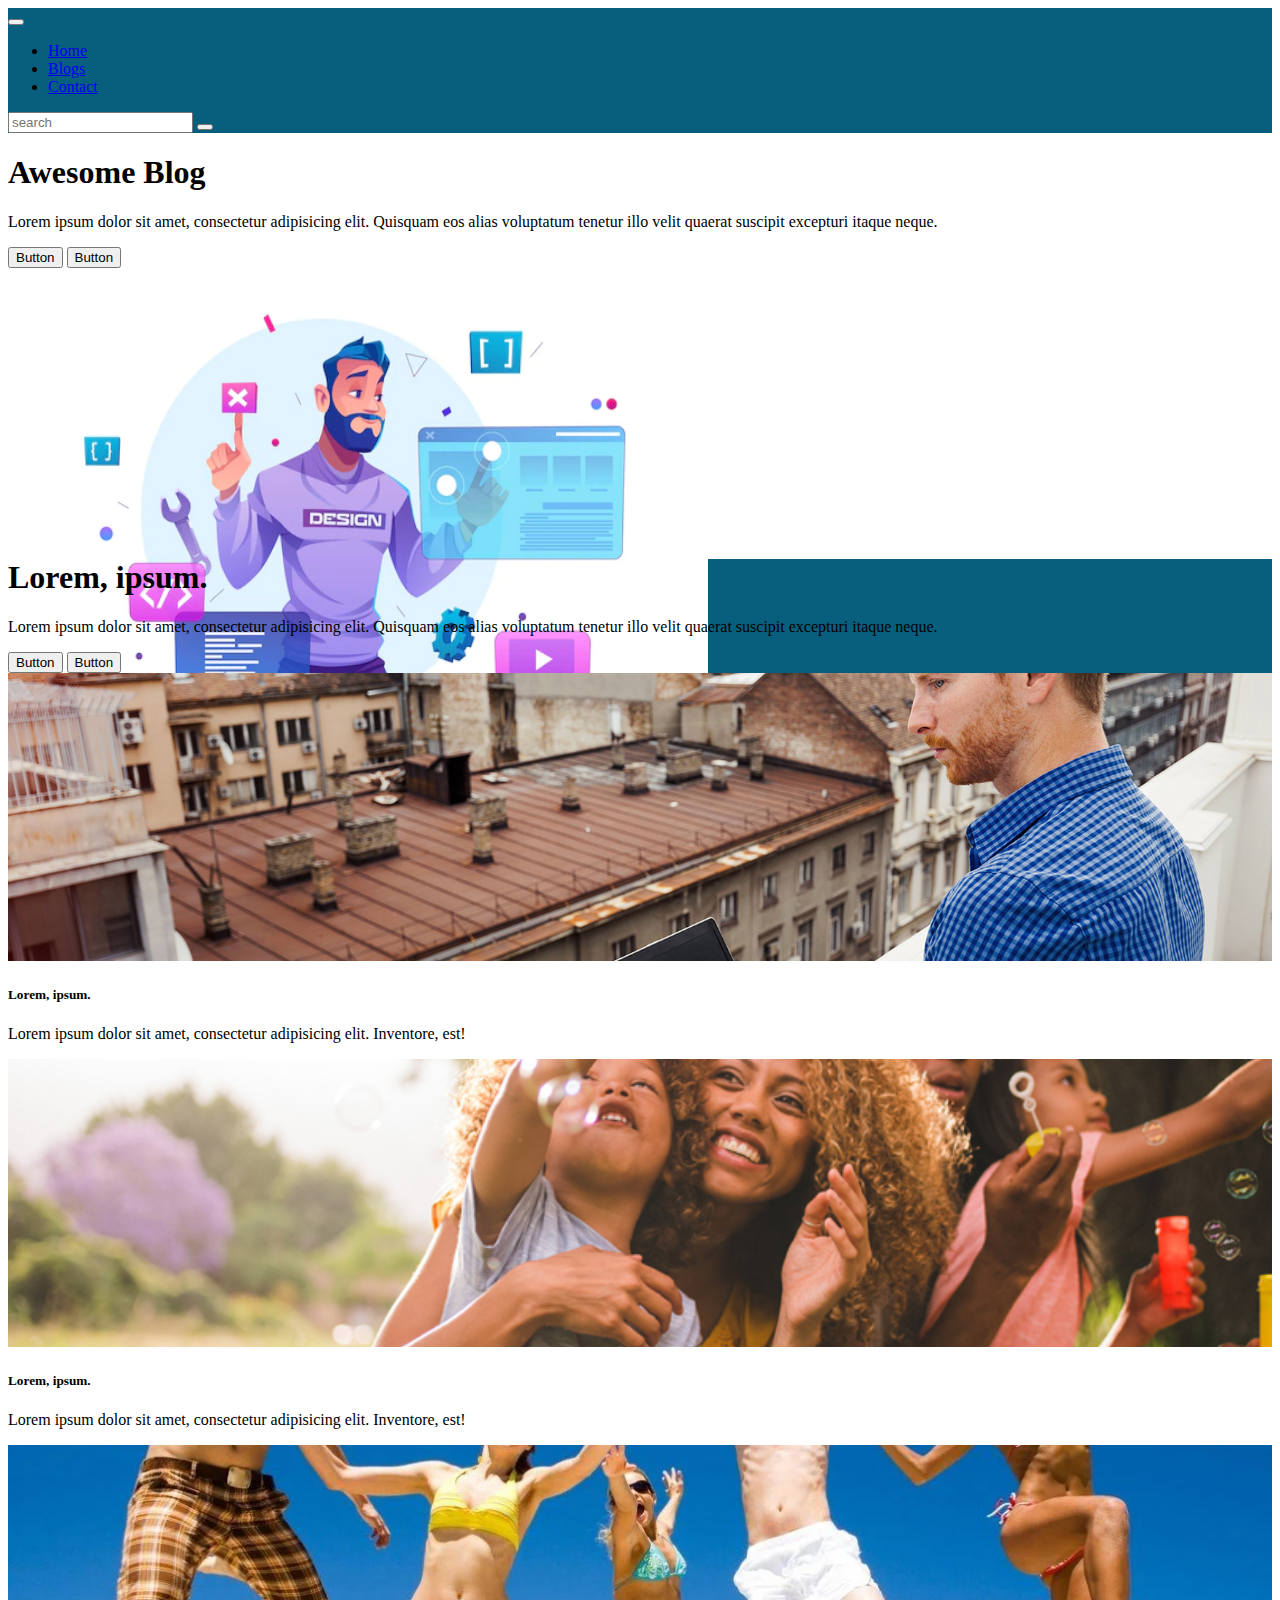
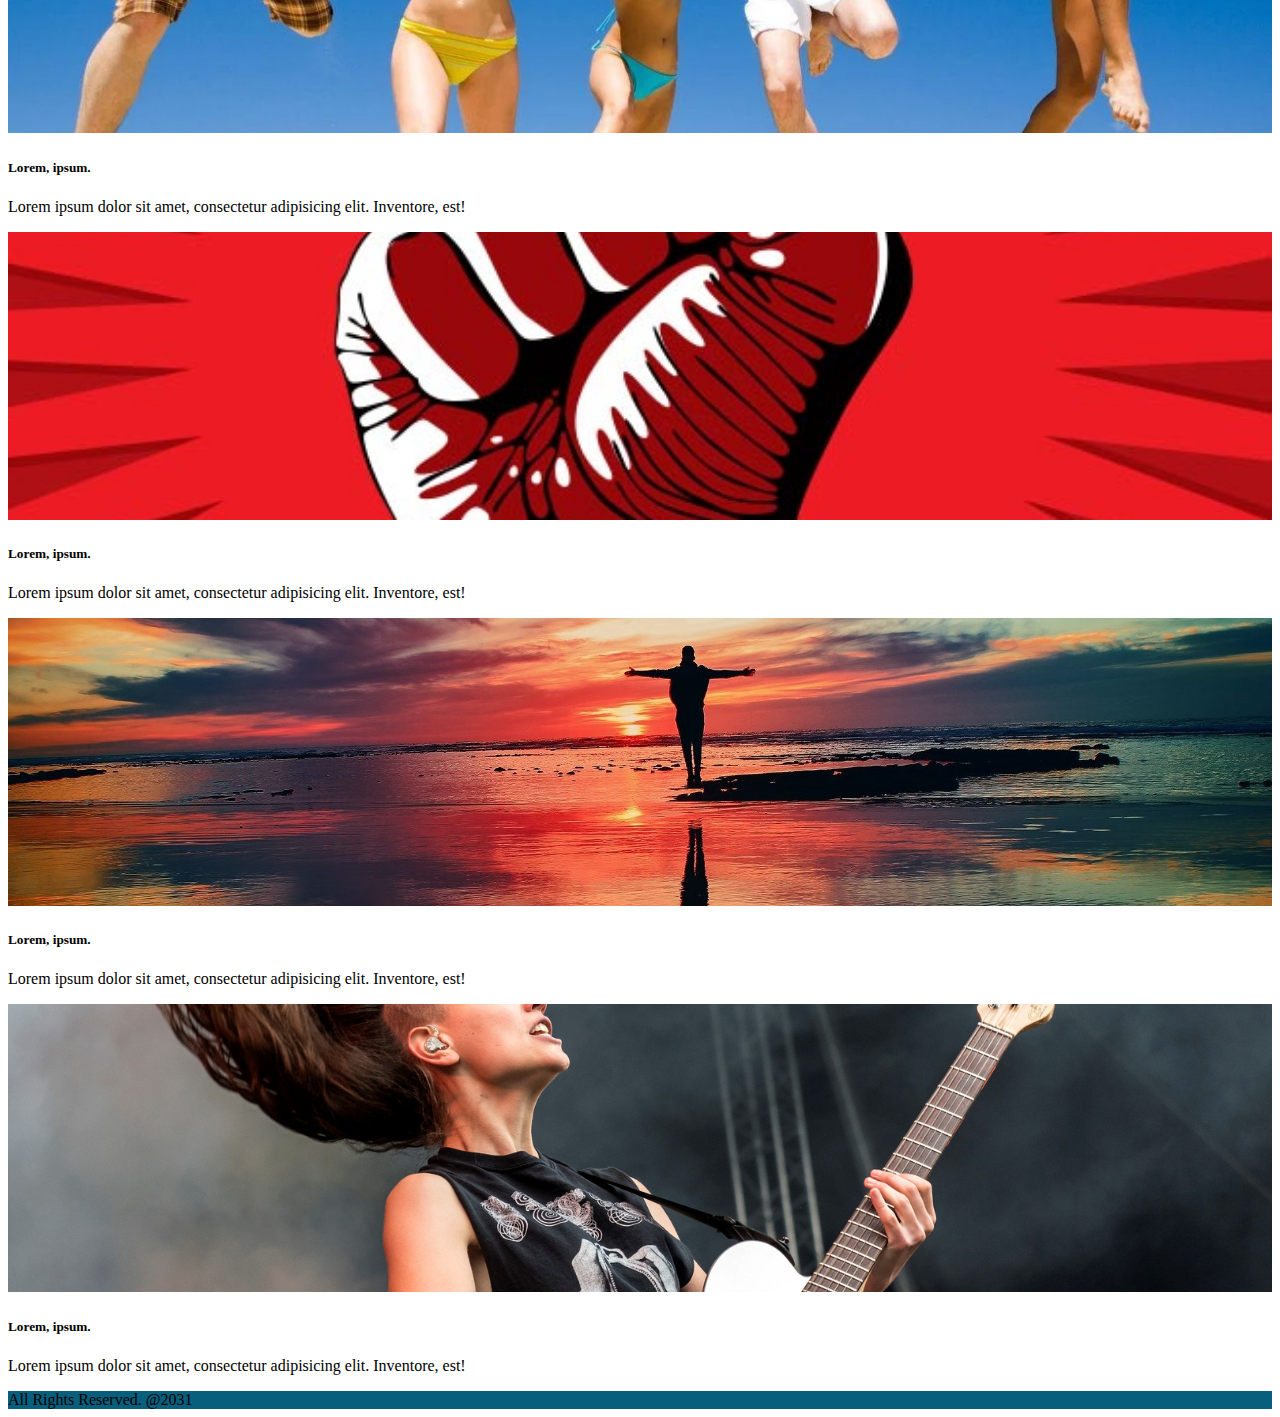
<file: index.html>
<!DOCTYPE html>
<html lang="en">
<head>
    <meta charset="UTF-8">
    <meta http-equiv="X-UA-Compatible" content="IE=edge">
    <meta name="viewport" content="width=device-width, initial-scale=1.0">
    <link href="https://cdn.jsdelivr.net/npm/bootstrap@5.2.2/dist/css/bootstrap.min.css" rel="stylesheet" integrity="sha384-Zenh87qX5JnK2Jl0vWa8Ck2rdkQ2Bzep5IDxbcnCeuOxjzrPF/et3URy9Bv1WTRi" crossorigin="anonymous">
    <link rel="stylesheet" href="https://cdnjs.cloudflare.com/ajax/libs/font-awesome/6.2.0/css/all.min.css" integrity="sha512-xh6O/CkQoPOWDdYTDqeRdPCVd1SpvCA9XXcUnZS2FmJNp1coAFzvtCN9BmamE+4aHK8yyUHUSCcJHgXloTyT2A==" crossorigin="anonymous" referrerpolicy="no-referrer" />
    <link rel="stylesheet" href="style.css">
    <title>Awesome Blog</title>
</head>
<body>
        <nav class="navbar navbar-expand-md navbar-dark">
            <div class="container">
                <a href="index.html" class="navbar-brand">
                    <i class="fa-solid fa-house"></i>
                </a>
                <button class="navbar-toggler" type="button" data-bs-toggle="collapse"
                data-bs-target="#mobile">
                    <span class="navbar-toggler-icon"></span>
                </button>
                <div id="mobile" class="collapse navbar-collapse">

                    <ul class="navbar-nav me-auto">
                        <li class="nav-item">
                            <a href="index.html" class="nav-link active">Home</a>
                        </li>
                        <li class="nav-item">
                            <a href="blogs.html" class="nav-link">Blogs</a>
                        </li>
                        <li class="nav-item">
                            <a href="contact.html" class="nav-link">Contact</a>
                        </li>
                    </ul>
                        <form class="d-flex">
                            <input type="text" class="form-control me-1" placeholder="search">
                            <button class="btn btn-warning">
                                <i class="fa-solid fa-magnifying-glass"></i>
                            </button>
                        </form>
                </div>
            </div>
        </nav>

        <header>
            <div class="tetx-center pt-5 mt-5 px-4 border-bottom">
                <h1 class="display-4 fw-bold">Awesome Blog</h1>
                <div class="col-lg-6 mx-auto">
                    <p class="lead mb-4">
                        Lorem ipsum dolor sit amet, consectetur adipisicing elit. Quisquam eos alias voluptatum tenetur illo velit quaerat suscipit excepturi itaque neque.
                    </p>
                    <div class="mb-5 d-grid gap-2 d-md-flex justify-content-md-center">
                        <button class="btn btn-primary">
                            <i class="fa-solid fa-caret-right"></i> Button</button>
                        <button class="btn btn-outline-secondary btn-lg">
                                <i class="fa-solid fa-caret-right"></i> Button</button>

                    </div>
                    <div class="overflow-hidden" style="max-height: 30vh;">
                        <div class="container px-5">
                            <img src="img/web-development-programmer-engineering-coding-website-augmented-reality-interface-screens-developer-project-engineer-programming-software-application-des.webp" class="img-fluid border rounded-3 shadow-lg mb-4" width="700" height="500" alt="">
                        </div>
                    </div>
                </div>
            </div>
        </header>

        <main>
            <div class="bg-dark px-4 py-5 text-center text-white">
                <div class="py-5">
                    <h1 class="display-5 fw-bold">Lorem, ipsum.</h1>
                    <div class="col-lg-6 mx-auto">
                        <p class="lead mb-4">
                            Lorem ipsum dolor sit amet, consectetur adipisicing elit. Quisquam eos alias voluptatum tenetur illo velit quaerat suscipit excepturi itaque neque.
                        </p>
                        <div class="d-grid gap-2 d-md-flex justify-content-md-center">
                            <button class="btn btn-outline-warning">
                                <i class="fa-solid fa-caret-right"></i> Button</button>
                            <button class="btn btn-outline-light btn-lg">
                                    <i class="fa-solid fa-caret-right"></i> Button</button>
    
                        </div>
                       
                    </div>
                </div>    
            </div>

            <div class="container my-4">
                <div class="row row-cols-1 row-cols-lg-3 row-cols-md-2 g-4">
                    <div class="col">
                        <div class="card mb-3 shadow">
                            <img src="img/ubds-cloud-native.jpg" class="card-img-top" alt="">
                            <div class="card-body">
                                <h5 class="card-title">Lorem, ipsum.</h5>
                                <p class="card-text">Lorem ipsum dolor sit amet, consectetur adipisicing elit. Inventore, est!</p>
                            </div>
                        </div>
                    </div>
                    <div class="col">
                        <div class="card mb-3 shadow">
                            <img src="img/2.jpg" class="card-img-top" alt="">
                            <div class="card-body">
                                <h5 class="card-title">Lorem, ipsum.</h5>
                                <p class="card-text">Lorem ipsum dolor sit amet, consectetur adipisicing elit. Inventore, est!</p>
                            </div>
                        </div>
                    </div>
                    <div class="col">
                        <div class="card mb-3 shadow">
                            <img src="img/3.webp" class="card-img-top" alt="">
                            <div class="card-body">
                                <h5 class="card-title">Lorem, ipsum.</h5>
                                <p class="card-text">Lorem ipsum dolor sit amet, consectetur adipisicing elit. Inventore, est!</p>
                            </div>
                        </div>
                    </div>
                    <div class="col">
                        <div class="card mb-3 shadow">
                            <img src="img/4.jpg" class="card-img-top" alt="">
                            <div class="card-body">
                                <h5 class="card-title">Lorem, ipsum.</h5>
                                <p class="card-text">Lorem ipsum dolor sit amet, consectetur adipisicing elit. Inventore, est!</p>
                            </div>
                        </div>
                    </div>
                    <div class="col">
                        <div class="card mb-3 shadow">
                            <img src="img/5.jpg" class="card-img-top" alt="">
                            <div class="card-body">
                                <h5 class="card-title">Lorem, ipsum.</h5>
                                <p class="card-text">Lorem ipsum dolor sit amet, consectetur adipisicing elit. Inventore, est!</p>
                            </div>
                        </div>
                    </div>
                    <div class="col">
                        <div class="card mb-3 shadow">
                            <img src="img/6.webp" class="card-img-top" alt="">
                            <div class="card-body">
                                <h5 class="card-title">Lorem, ipsum.</h5>
                                <p class="card-text">Lorem ipsum dolor sit amet, consectetur adipisicing elit. Inventore, est!</p>
                            </div>
                        </div>
                    </div>
                </div>
                
            </div>
        </main>

        <footer class="py-5 bg-dark text-white">
            <div class="container text-center">
                <span>All Rights Reserved. @2031</span>
            </div>
        </footer>
     <script src="https://cdn.jsdelivr.net/npm/bootstrap@5.2.2/dist/js/bootstrap.bundle.min.js" integrity="sha384-OERcA2EqjJCMA+/3y+gxIOqMEjwtxJY7qPCqsdltbNJuaOe923+mo//f6V8Qbsw3" crossorigin="anonymous"></script>
</body>
</html>
</file>
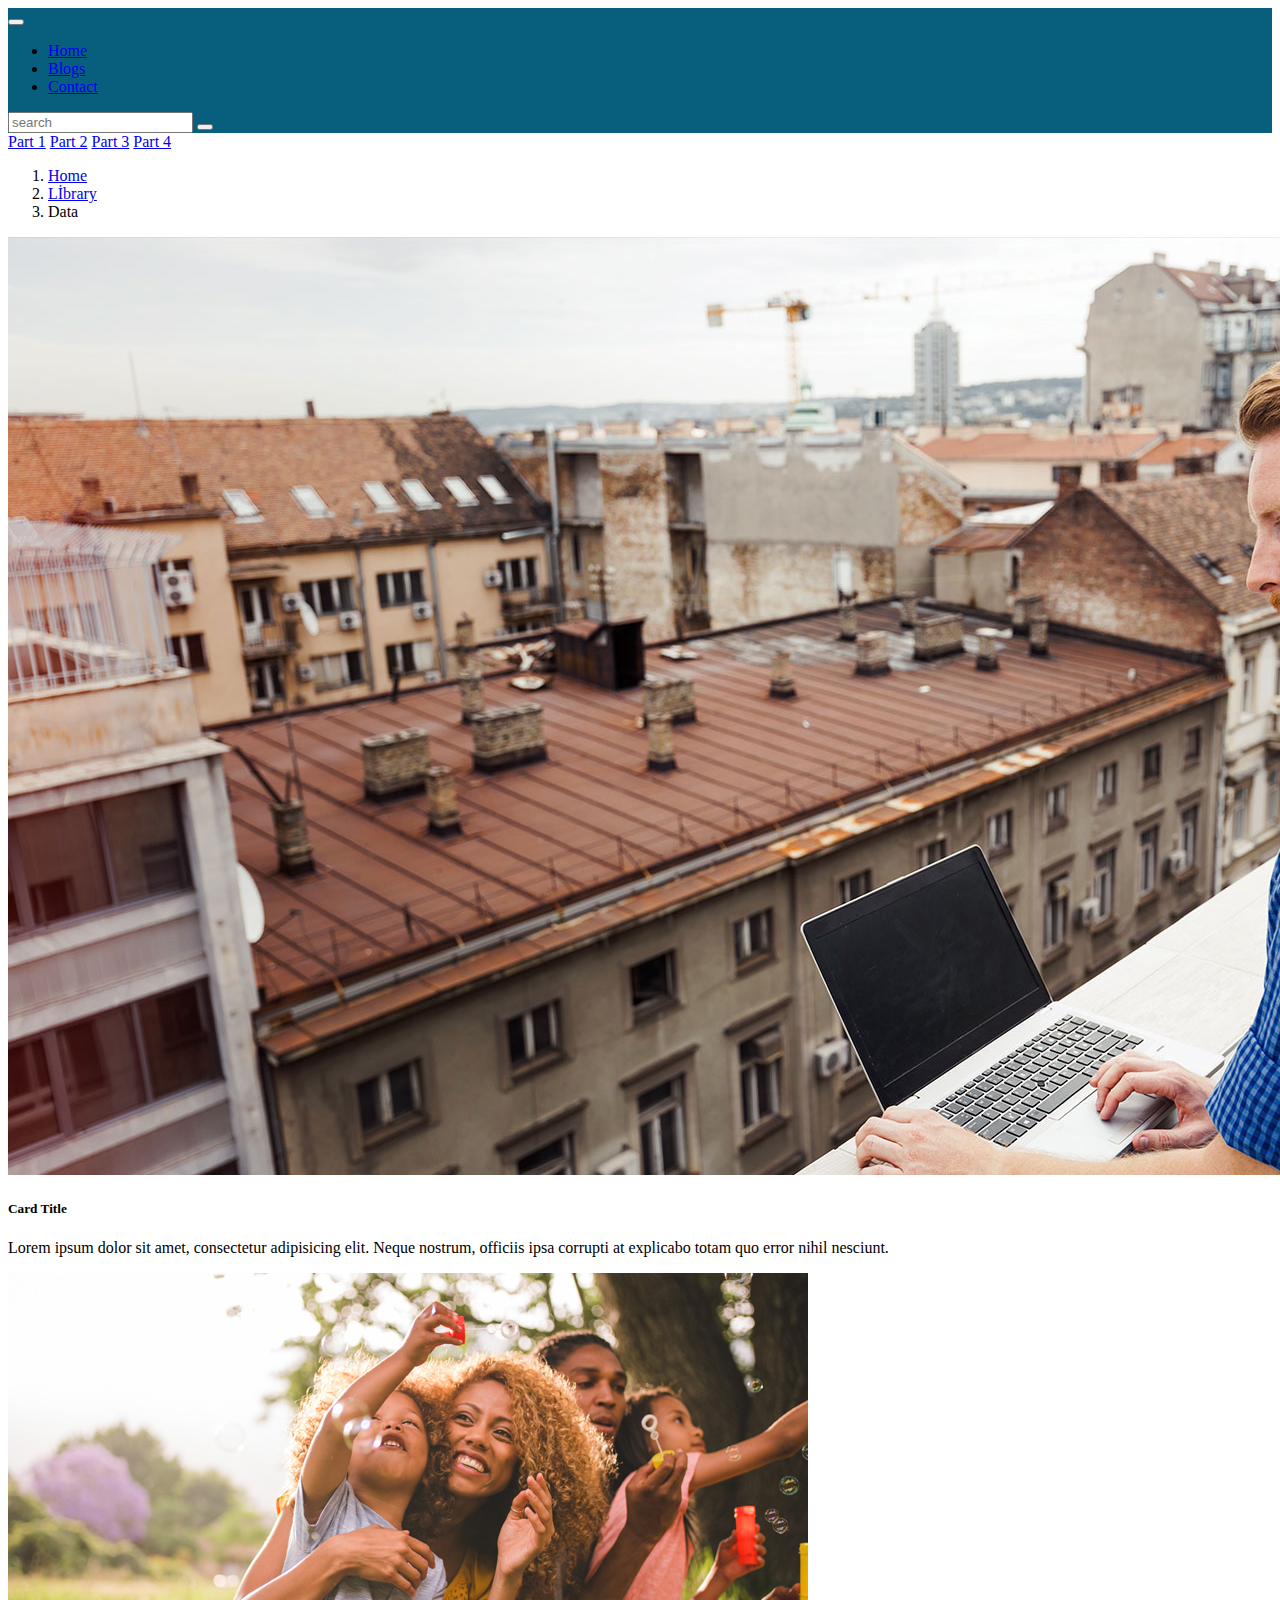
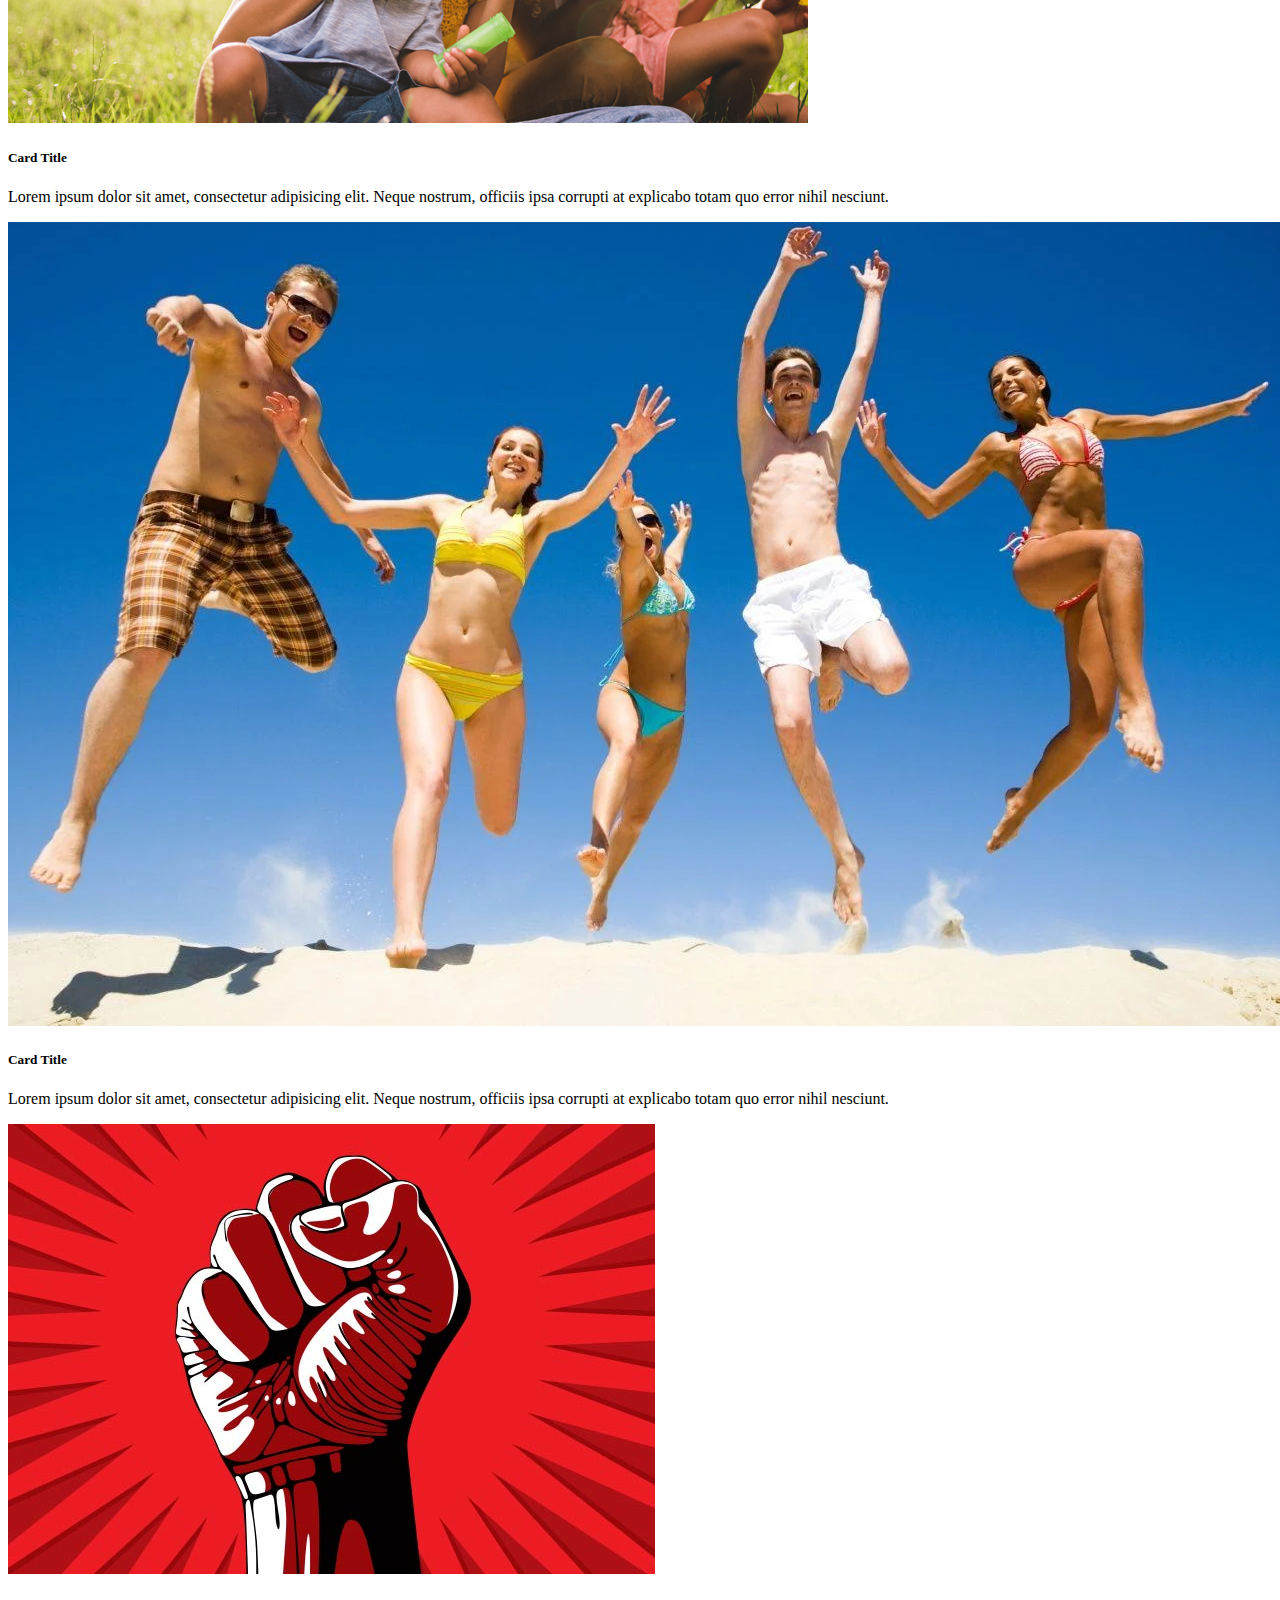
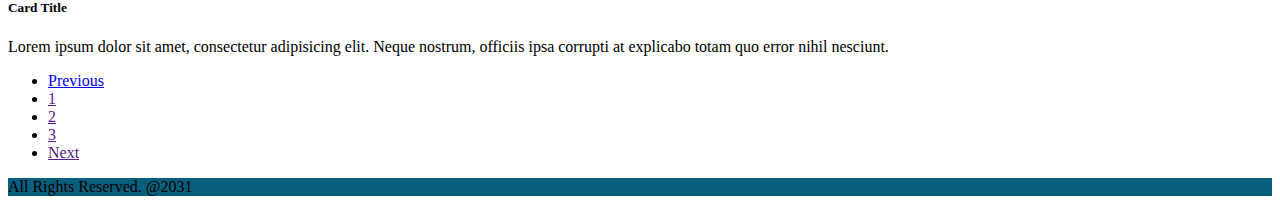
<file: blogs.html>
<!DOCTYPE html>
<html lang="en">
<head>
    <meta charset="UTF-8">
    <meta http-equiv="X-UA-Compatible" content="IE=edge">
    <meta name="viewport" content="width=device-width, initial-scale=1.0">
    <link href="https://cdn.jsdelivr.net/npm/bootstrap@5.2.2/dist/css/bootstrap.min.css" rel="stylesheet" integrity="sha384-Zenh87qX5JnK2Jl0vWa8Ck2rdkQ2Bzep5IDxbcnCeuOxjzrPF/et3URy9Bv1WTRi" crossorigin="anonymous">
    <link rel="stylesheet" href="https://cdnjs.cloudflare.com/ajax/libs/font-awesome/6.2.0/css/all.min.css" integrity="sha512-xh6O/CkQoPOWDdYTDqeRdPCVd1SpvCA9XXcUnZS2FmJNp1coAFzvtCN9BmamE+4aHK8yyUHUSCcJHgXloTyT2A==" crossorigin="anonymous" referrerpolicy="no-referrer" />
    <link rel="stylesheet" href="style.css">
    <title>Awesome Blog</title>
</head>
<body>
        <nav class="navbar navbar-expand-md navbar-dark">
            <div class="container">
                <a href="index.html" class="navbar-brand">
                    <i class="fa-solid fa-house"></i>
                </a>
                <button class="navbar-toggler" type="button" data-bs-toggle="collapse"
                data-bs-target="#mobile">
                    <span class="navbar-toggler-icon"></span>
                </button>
                <div id="mobile" class="collapse navbar-collapse">

                    <ul class="navbar-nav me-auto">
                        <li class="nav-item">
                            <a href="index.html" class="nav-link">Home</a>
                        </li>
                        <li class="nav-item">
                            <a href="blogs.html" class="nav-link active">Blogs</a>
                        </li>
                        <li class="nav-item">
                            <a href="contact.html" class="nav-link">Contact</a>
                        </li>
                    </ul>
                        <form class="d-flex">
                            <input type="text" class="form-control me-1" placeholder="search">
                            <button class="btn btn-warning">
                                <i class="fa-solid fa-magnifying-glass"></i>
                            </button>
                        </form>
                </div>
            </div>
        </nav>

        <main>
            <div class="container my-4">
                <div class="row">
                    <div class="col-md-3 d-none d-md-block">
                        <div class="list-group">
                            <a href="#" class="list-group-item list-group-item actiob">Part 1</a>
                            <a href="#" class="list-group-item list-group-item actiob">Part 2</a>
                            <a href="#" class="list-group-item list-group-item actiob">Part 3</a>
                            <a href="#" class="list-group-item list-group-item actiob">Part 4</a>
                        </div>
                    </div>
                    <div class="col-md-9">
                        <nav>
                            <ol class="breadcrump">
                                <li class="breadcrump-item"><a href="#">Home</a></li>
                                <li class="breadcrump-item"><a href="#">Lİbrary</a></li>
                                <li class="breadcrump-item active">Data</li>
                            </ol>
                        </nav>
                        <div class="card mb-2 shadow">
                            <div class="row">
                                <div class="col-4">
                                    <img src="img/ubds-cloud-native.jpg" alt="" class="img-fluid rounded-start">
                                </div>
                                <div class="col-8">
                                    <div class="card-body">
                                        <h5 class="card-title">Card Title</h5>
                                        <p class="card-text">Lorem ipsum dolor sit amet, consectetur adipisicing elit. Neque nostrum, officiis ipsa corrupti at explicabo totam quo error nihil nesciunt.</p>
                                    </div>
                                </div>
                            </div>
                        </div>
                        <div class="card mb-2 shadow">
                            <div class="row">
                                <div class="col-4">
                                    <img src="img/2.jpg" alt="" class="img-fluid rounded-start">
                                </div>
                                <div class="col-8">
                                    <div class="card-body">
                                        <h5 class="card-title">Card Title</h5>
                                        <p class="card-text">Lorem ipsum dolor sit amet, consectetur adipisicing elit. Neque nostrum, officiis ipsa corrupti at explicabo totam quo error nihil nesciunt.</p>
                                    </div>
                                </div>
                            </div>
                        </div>
                        <div class="card mb-2 shadow">
                            <div class="row">
                                <div class="col-4">
                                    <img src="img/3.webp" alt="" class="img-fluid rounded-start">
                                </div>
                                <div class="col-8">
                                    <div class="card-body">
                                        <h5 class="card-title">Card Title</h5>
                                        <p class="card-text">Lorem ipsum dolor sit amet, consectetur adipisicing elit. Neque nostrum, officiis ipsa corrupti at explicabo totam quo error nihil nesciunt.</p>
                                    </div>
                                </div>
                            </div>
                        </div>
                        <div class="card mb-2 shadow">
                            <div class="row">
                                <div class="col-4">
                                    <img src="img/4.jpg" alt="" class="img-fluid rounded-start">
                                </div>
                                <div class="col-8">
                                    <div class="card-body">
                                        <h5 class="card-title">Card Title</h5>
                                        <p class="card-text">Lorem ipsum dolor sit amet, consectetur adipisicing elit. Neque nostrum, officiis ipsa corrupti at explicabo totam quo error nihil nesciunt.</p>
                                    </div>
                                </div>
                            </div>
                        </div>
                        <nav class="my-5">
                            <ul class="pagination justify-content-end">
                                <li class="page-item disabled">
                                    <a href="#" class="page-link">Previous</a>
                                </li>
                                <li class="page-item"><a href="" class="page-link">1</a></li>
                                <li class="page-item"><a href="" class="page-link">2</a></li>
                                <li class="page-item"><a href="" class="page-link">3</a></li>
                                <li class="page-item"><a href="" class="page-link">Next</a></li>
                            </ul>
                        </nav>
                    </div>
                </div>
            </div>
        </main>

        <footer class="py-5 bg-dark text-white">
            <div class="container text-center">
                <span>All Rights Reserved. @2031</span>
            </div>
        </footer>
     <script src="https://cdn.jsdelivr.net/npm/bootstrap@5.2.2/dist/js/bootstrap.bundle.min.js" integrity="sha384-OERcA2EqjJCMA+/3y+gxIOqMEjwtxJY7qPCqsdltbNJuaOe923+mo//f6V8Qbsw3" crossorigin="anonymous"></script>
</body>
</html>
</file>
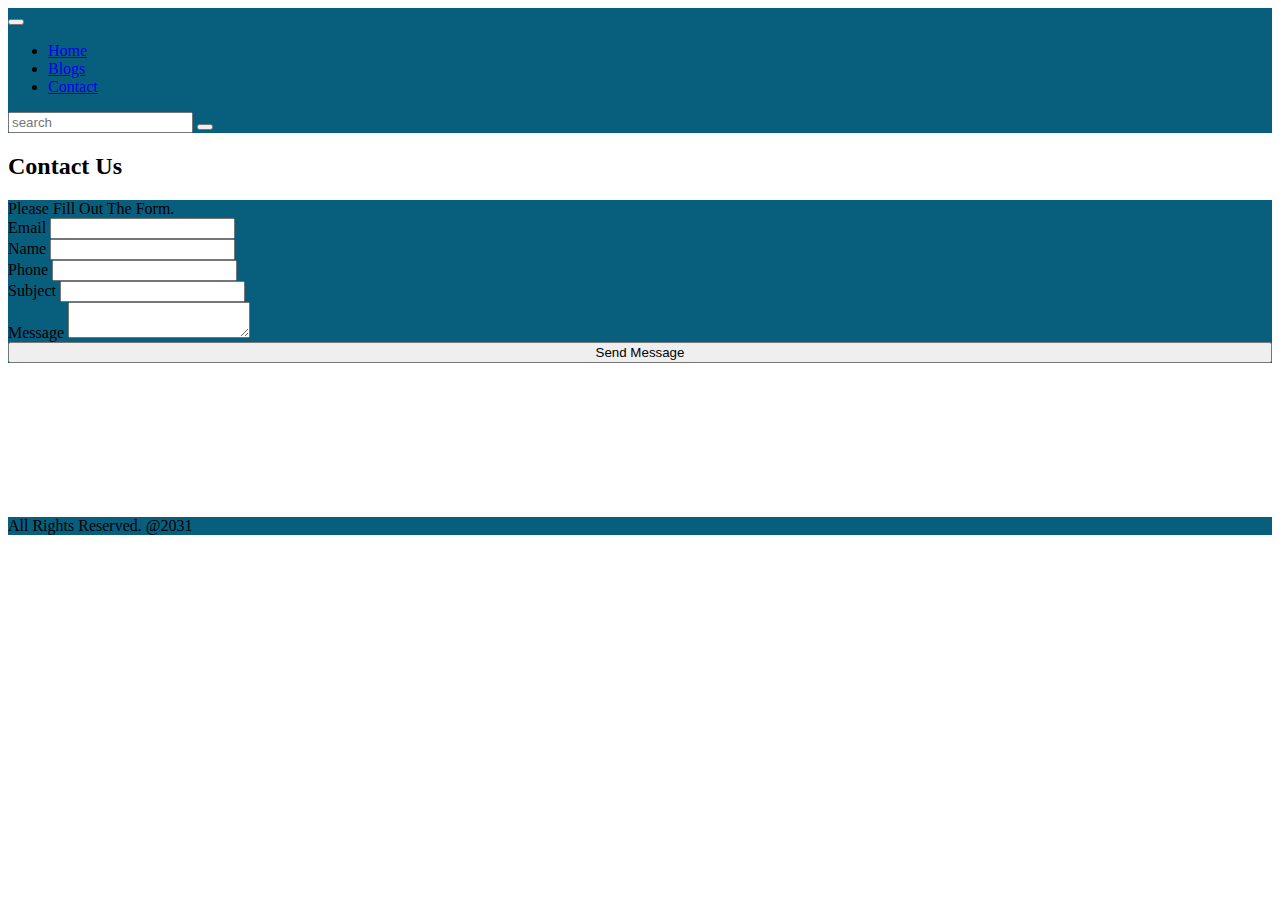
<file: contact.html>
<!DOCTYPE html>
<html lang="en" class="h-100">
<head>
    <meta charset="UTF-8">
    <meta http-equiv="X-UA-Compatible" content="IE=edge">
    <meta name="viewport" content="width=device-width, initial-scale=1.0">
    <link href="https://cdn.jsdelivr.net/npm/bootstrap@5.2.2/dist/css/bootstrap.min.css" rel="stylesheet" integrity="sha384-Zenh87qX5JnK2Jl0vWa8Ck2rdkQ2Bzep5IDxbcnCeuOxjzrPF/et3URy9Bv1WTRi" crossorigin="anonymous">
    <link rel="stylesheet" href="https://cdnjs.cloudflare.com/ajax/libs/font-awesome/6.2.0/css/all.min.css" integrity="sha512-xh6O/CkQoPOWDdYTDqeRdPCVd1SpvCA9XXcUnZS2FmJNp1coAFzvtCN9BmamE+4aHK8yyUHUSCcJHgXloTyT2A==" crossorigin="anonymous" referrerpolicy="no-referrer" />
    <link rel="stylesheet" href="style.css">
    <title>Awesome Blog</title>
</head>
<body class="h-100 d-flex flex-column">

        <nav class="navbar navbar-expand-md navbar-dark">
            <div class="container">
                <a href="index.html" class="navbar-brand">
                    <i class="fa-solid fa-house"></i>
                </a>
                <button class="navbar-toggler" type="button" data-bs-toggle="collapse"
                data-bs-target="#mobile">
                    <span class="navbar-toggler-icon"></span>
                </button>
                <div id="mobile" class="collapse navbar-collapse">

                    <ul class="navbar-nav me-auto">
                        <li class="nav-item">
                            <a href="index.html" class="nav-link">Home</a>
                        </li>
                        <li class="nav-item">
                            <a href="blogs.html" class="nav-link">Blogs</a>
                        </li>
                        <li class="nav-item">
                            <a href="contact.html" class="nav-link active">Contact</a>
                        </li>
                    </ul>
                        <form class="d-flex">
                            <input type="text" class="form-control me-1" placeholder="search">
                            <button class="btn btn-warning">
                                <i class="fa-solid fa-magnifying-glass"></i>
                            </button>
                        </form>
                </div>
            </div>
        </nav>

        <main>
            <div class="container my-4">
                <h2 class="my-3">Contact Us</h2>
                <div class="row g-2">
                    
                    <div class="col-md-6">
                        <div class="card bg-dark">
                            <div class="card-body">
                                <div class="alert alert-warning">
                                    Please Fill Out The Form.
                                </div>
                                <form class="row g-3 text-white">
                                    <div class="col-md-6">
                                        <label for="email" class="form-label">Email</label>
                                        <input type="email" name="email" id="email" class="form-control">
                                    </div>
                                    <div class="col-md-6">
                                        <label for="name" class="form-label">Name</label>
                                        <input type="text" name="name" id="name" class="form-control">
                                    </div>
                                    <div class="col-md-12">
                                        <label for="phone" class="form-label">Phone</label>
                                        <input type="text" name="phone" id="phone" class="form-control">
                                    </div>
                                    <div class="col-md-12">
                                        <label for="subject" class="form-label">Subject</label>
                                        <input type="text" name="subject" id="subject" class="form-control">
                                    </div>
                                    <div class="col-md-12">
                                        <label for="message" class="form-label">Message</label>
                                        <textarea name="message" id="message" class="form-control"></textarea>
                                    </div>
                                    <div class="col-12">
                                        <button class="btn btn-outline-warning" style="width: 100%;">Send Message</button>
                                    </div>
                                </form>
                            </div>
                        </div>
                    </div>
                    <div class="col-md-6">
                        <iframe id="map" src="https://www.google.com/maps/embed?pb=!1m18!1m12!1m3!1d13018.791986599077!2d33.26782561744386!3d35.338320267670916!2m3!1f0!2f0!3f0!3m2!1i1024!2i768!4f13.1!3m3!1m2!1s0x14de12bbd3323181%3A0x368190253972399a!2sGirne%20Amerikan%20%C3%9Cniversitesi!5e0!3m2!1str!2s!4v1666444180232!5m2!1str!2s" width="100%" style="border:0;" allowfullscreen="" loading="lazy" referrerpolicy="no-referrer-when-downgrade"></iframe>
                    </div>
                </div>
            </div>
        </main>

        <footer class="py-5 bg-dark text-white mt-auto">
            <div class="container text-center">
                <span>All Rights Reserved. @2031</span>
            </div>
        </footer>


     <script src="https://cdn.jsdelivr.net/npm/bootstrap@5.2.2/dist/js/bootstrap.bundle.min.js" integrity="sha384-OERcA2EqjJCMA+/3y+gxIOqMEjwtxJY7qPCqsdltbNJuaOe923+mo//f6V8Qbsw3" crossorigin="anonymous"></script>
</body>
</html>
</file>
<file: style.css>
.navbar{
background: #085E7D !important;
}

.bg-dark{
    background: #085E7D !important;
}

.card-img-top{
    width: 100%;
    height: 25vh;
    object-fit: cover;
}

#map{
    height: 450px;
}

@media (min-width: 768px){
    .card-img-top{
        height: 32vh;
    }

    #map{
        height: 100%;
    }
}
</file>
